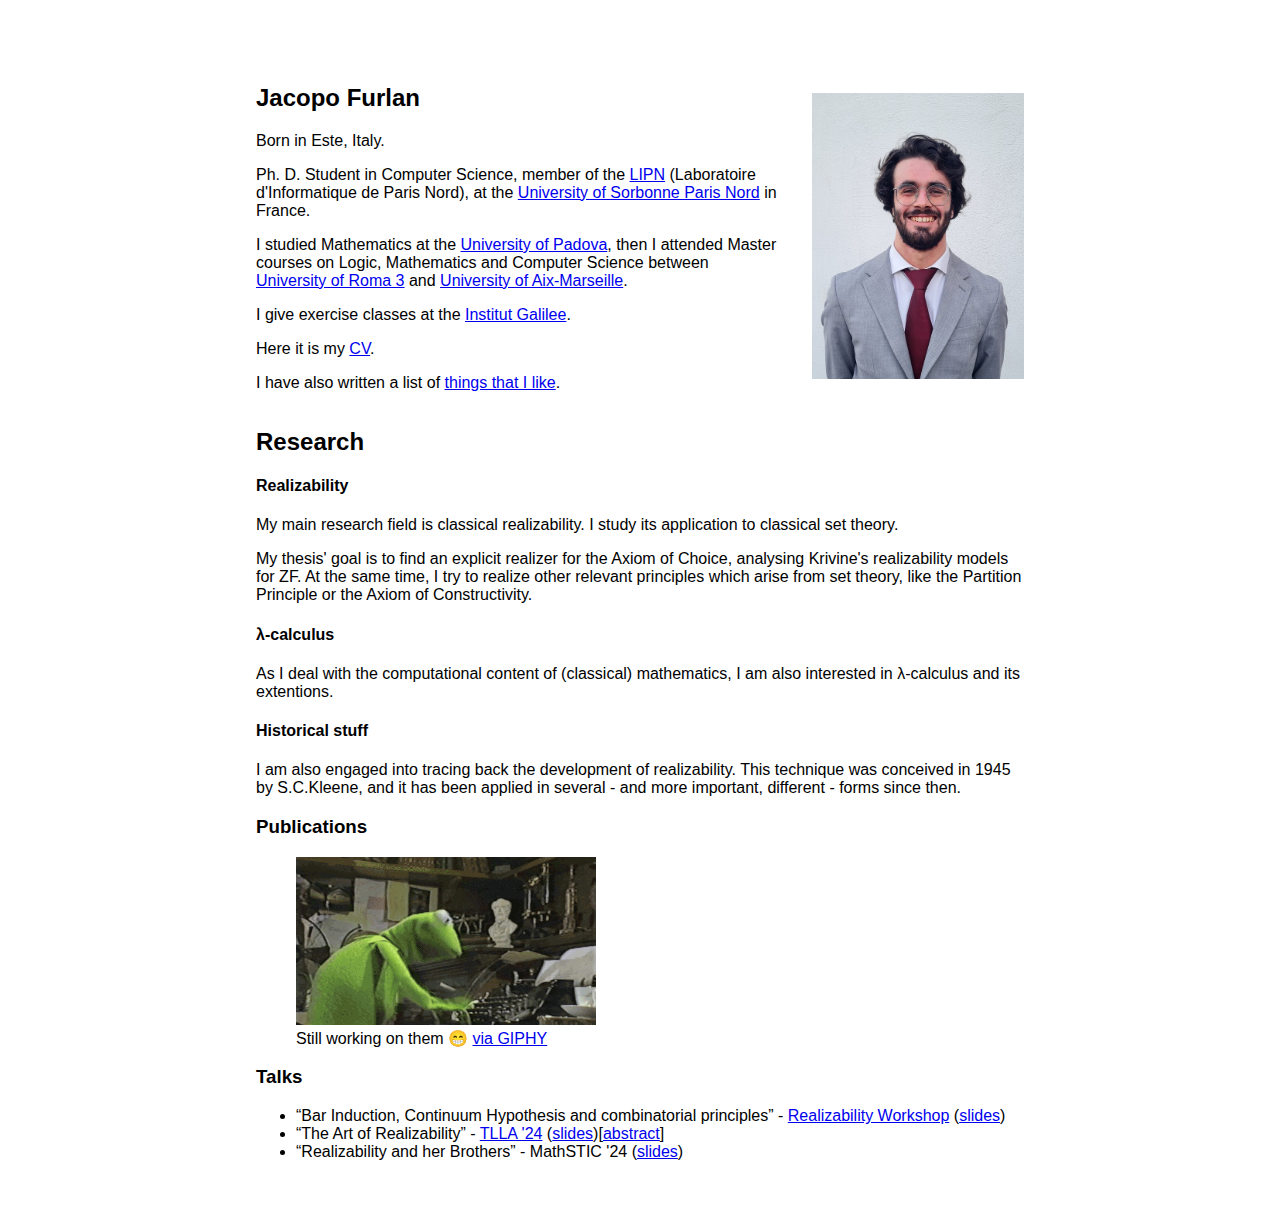
<file: index.html>
<!DOCTYPE html>

<html>
    <head>
        <title>Jacopo Furlan</title>
        <meta charset="utf-8" />
        <link 
            rel="stylesheet" href="cssmobile.css" media="only screen and (max-width: 900px)"
        />
        <link 
            rel="stylesheet" href="css.css"
        />
    </head>

    <body>
        <header id="header">
            
        </header>
        
        <section id="intro">
            <div id="content">
                <h2>Jacopo Furlan</h2>
                <p> 
                    Born in Este, Italy.   
                </p>
                <p id="present">
                    Ph. D. Student in Computer Science, member of the
                    <a href="https://lipn.univ-paris13.fr/">LIPN</a> 
                    (Laboratoire d&#39;Informatique de Paris Nord), at the
                    <a href="https://www.univ-spn.fr/">University of Sorbonne Paris Nord</a>
                    in France.
                </p>
                <p id="past">
                    I studied Mathematics at the 
                    <a href="https://www.unipd.it">University of Padova</a>, 
                    then I attended Master courses on Logic, Mathematics and Computer Science between 
                    <a href="https://www.uniroma3.it">University of Roma 3</a> 
                    and <a href="https://www.univ-amu.fr">University of Aix-Marseille</a>. 
                </p>
                <p>
                    I give exercise classes at the
                    <a href="https://galilee.univ-paris13.fr/">Institut Galilee</a>.
                </p>
                <p>
                    Here it is my <a href="documents/cv/CV.pdf" download>CV</a>. 
                </p>
                <p>
                    I have also written a list of <a href="favoritethings.html">things that I like</a>.
                </p>    
            </div>
            <div id="id_image">
              <img src="images/jacopo.png" alt="Jacopo Furlan's photo"/>
            </div>
        </section>

        <section id="research">
            <h2>Research</h2>
            <h4>Realizability</h4>
            <p>
                My main research field is classical realizability. 
                I study its application to classical set theory.
            </p>
            <p>
                My thesis' goal is to find an explicit realizer for the Axiom of Choice,
                analysing Krivine's realizability models for ZF. 
                At the same time, I try to realize other relevant principles which arise from set theory,
                like the Partition Principle or the Axiom of Constructivity.
            </p>
            <h4>
                &lambda;-calculus
            </h4>
            <p>
                As I deal with the computational content of (classical) mathematics, 
                I am also interested in &lambda;-calculus and its extentions.
            </p>
            <h4>Historical stuff</h4>
            <p>
                I am also engaged into tracing back the development of realizability. 
                This technique was conceived in 1945 by S.C.Kleene, and it has been applied 
                in several - and more important, different - forms since then. 
            </p>
            <h3>Publications</h3>
            <figure>
                <img src="images/kermit.gif" width="300" height="168" frameBorder="0" alt="Kermit the Frog writing my papers">
                <figcaption> Still working on them 😁 <a href="https://giphy.com/gifs/XIqCQx02E1U9W"> via GIPHY</a>  </figcaption> 
            </figure>
            <h3>Talks</h3>    
            <ul>
                <li>“Bar Induction, Continuum Hypothesis and combinatorial principles” - <a href="https://conferences.cirm-math.fr/3577.html">Realizability Workshop</a> (<a href="documents/talks/CIRMreal-talk.pdf" download>slides</a>) </li>
                <li>“The Art of Realizability” - <a href="https://lipn.univ-paris13.fr/TLLA/2024/">TLLA '24</a> (<a href="documents/talks/TLLA_talk.pdf" download>slides</a>)[<a href="documents/abstracts/Furlan-TLLA24.pdf">abstract</a>]</li>
                <li>“Realizability and her Brothers” - MathSTIC '24 (<a href="documents/talks/MathSTIC24_talk.pdf" download>slides</a>)</li>
          </ul>            
        </section>


        <footer id="footer">

        </footer>

        <!--Scripts-->
    </body>
</html>
</file>
<file: cssmobile.css>
/* Nasconde la foto su mobile */
#id_image {
  display: none !important;
}

/* Riduce tutti i margini e padding (bordi) all'1% */
body, #content, #intro, #research, #footer, header, section, div, ul, li, figure, img, h1, h2, h3, h4, h5, h6, p, a {
  margin: 1% !important;
  padding: 1% !important;
  box-sizing: border-box;
}

/* Migliora la leggibilità su mobile */
body {
  font-size: 1.1em;
  line-height: 1.4;
}

/* Rende il layout più fluido */
#content, #intro, #research, #footer, section {
  width: 98vw;
  max-width: 100vw;
}

/* Adatta le immagini eventualmente presenti */
img {
  max-width: 100%;
  height: auto;
  display: block;
}
</file>
<file: css.css>
body {
    font-family: 'Helvetica';
    margin: 5vw 20vw;
}

#intro {
    display: flex;
    align-items: stretch; 
    gap: 32px; 
}


#id_image {
    display: flex;
    align-items: stretch; 
}

#id_image img {
    width: auto;
    object-fit: contain;
    display: block;
    /* height NON deve essere auto, ma viene gestita dallo script */
    max-width: 100%; /* Rimuovi il limite sulla larghezza */
}


hr.zigzag-line {
    border: none;
    height: 50px;
    width: 100%;
    background: url("data:image/svg+xml,%3Csvg xmlns='http://www.w3.org/2000/svg' viewBox='0 0 100 5' preserveAspectRatio='none'%3E%3Cpolyline points='0,5 2.5,0 5,5 7.5,0 10,5 12.5,0 15,5 17.5,0 20,5 22.5,0 25,5 27.5,0 30,5 32.5,0 35,5 37.5,0 40,5 42.5,0 45,5 47.5,0 50,5 52.5,0 55,5 57.5,0 60,5 62.5,0 65,5 67.5,0 70,5 72.5,0 75,5 77.5,0 80,5 82.5,0 85,5 87.5,0 90,5 92.5,0 95,5 97.5,0 100,5' stroke='black' stroke-width='0.2' fill='none'/%3E%3C/svg%3E");
    background-size: cover;
}

hr.wavy-line {
    border: none;
    height: 100px; /* Spessore della linea */
    width: 100%;
    background: url("data:image/svg+xml,%3Csvg xmlns='http://www.w3.org/2000/svg' viewBox='0 0 100 10' preserveAspectRatio='none'%3E%3Cpath d='M 0 5 Q 2.5 0, 5 5 T 10 5 T 15 5 T 20 5 T 25 5 T 30 5 T 35 5 T 40 5 T 45 5 T 50 5 T 55 5 T 60 5 T 65 5 T 70 5 T 75 5 T 80 5 T 85 5 T 90 5 T 95 5 T 100 5' stroke='black' stroke-width='0.2' fill='none'/%3E%3C/svg%3E");
    background-size: cover;
}

hr.jagged-line {
    border: none;
    height: 50px; /* Altezza della linea */
    width: 100%;
    background: url("data:image/svg+xml,%3Csvg xmlns='http://www.w3.org/2000/svg' viewBox='0 0 100 10' preserveAspectRatio='none'%3E%3Cpath d='M 0 10 Q 2.5 0, 5 5 T 10 10 Q 12.5 0, 15 5 T 20 10 Q 22.5 0, 25 5 T 30 10 Q 32.5 0, 35 5 T 40 10 Q 42.5 0, 45 5 T 50 10 Q 52.5 0, 55 5 T 60 10 Q 62.5 0, 65 5 T 70 10 Q 72.5 0, 75 5 T 80 10 Q 82.5 0, 85 5 T 90 10 Q 92.5 0, 95 5 T 100 10' stroke='black' stroke-width='0.2' fill='none'/%3E%3C/svg%3E");
    background-size: cover;
}

.pub-columns {
    display: flex;
    gap: 32px;
    margin-bottom: 32px;
}

.pub-col {
    flex: 1 1 0;
    min-width: 0;
}
</file>
